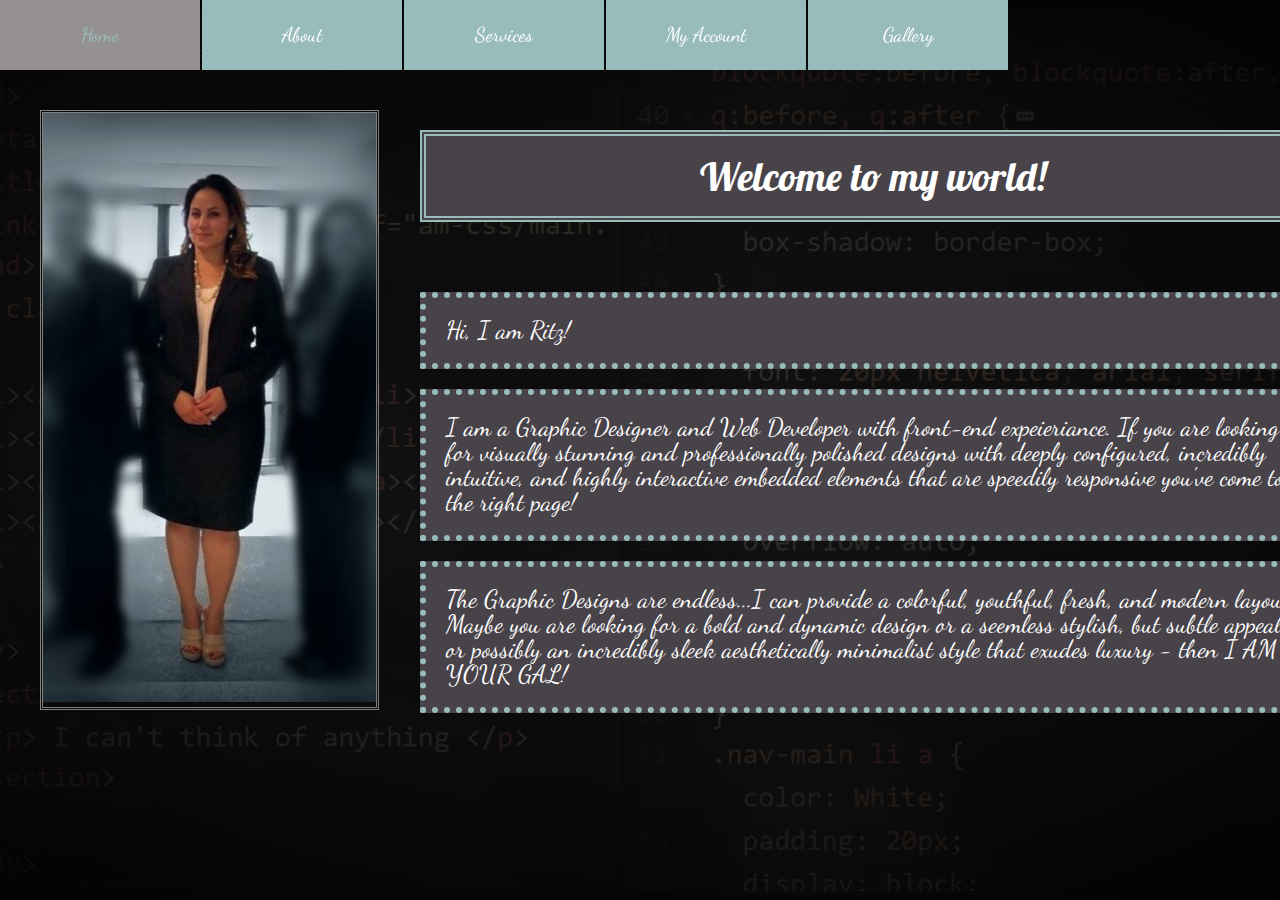
<file: index.html>
<!DOCTYPE html>
<html lang="en" dir="ltr">
  <head>
    <meta charset="utf-8">
    <title>About Me</title>
    <link rel="stylesheet" href="css/reset.css">
    <link rel="stylesheet" href="css/main.css">
    <link href="https://fonts.googleapis.com/css?family=Dancing+Script|Lobster" rel="stylesheet">
  </head>
  <body>
    <nav class="nav-main">
      <ul>
        <li><a href="#">Home</a></li>
        <li><a href="#">About</a></li>
        <li><a href="#">Services</a>
            <ul>
                <li><a href="GD/index.html">Graphic Design</a></li>
                <li><a href="#">Web Development</a></li>
                <li><a href="#">Illustrations</a></li>
            </ul>
        </li>
        <li><a href="My-Account/index.html">My Account</a></li>
        <li><a href="Gallery/index.html" target="_blank">Gallery</a></li>
      </ul>
    </nav>
      <section class="me">
        <img src="img/me.jpg">
      </section>
      <section class="amPage">
        <p class= "title">Welcome to my world!</p>
      </section>
      <section class="amPage">
        <p> Hi, I am Ritz!</P>
        <p>I am a Graphic Designer and Web Developer with front-end expeieriance. If you are looking for visually stunning and professionally polished designs with deeply configured, incredibly intuitive, and highly interactive embedded elements that are speedily responsive you've come to the right page!
        </p>
        <p>The Graphic Designs are endless...I can provide a colorful, youthful, fresh, and modern layout. Maybe you are looking for a bold and dynamic design or a seemless stylish, but subtle appeal; or possibly an incredibly sleek aesthetically minimalist style that exudes luxury - then I AM YOUR GAL!
        </p>
      </section>
  </body>
</html>
</file>
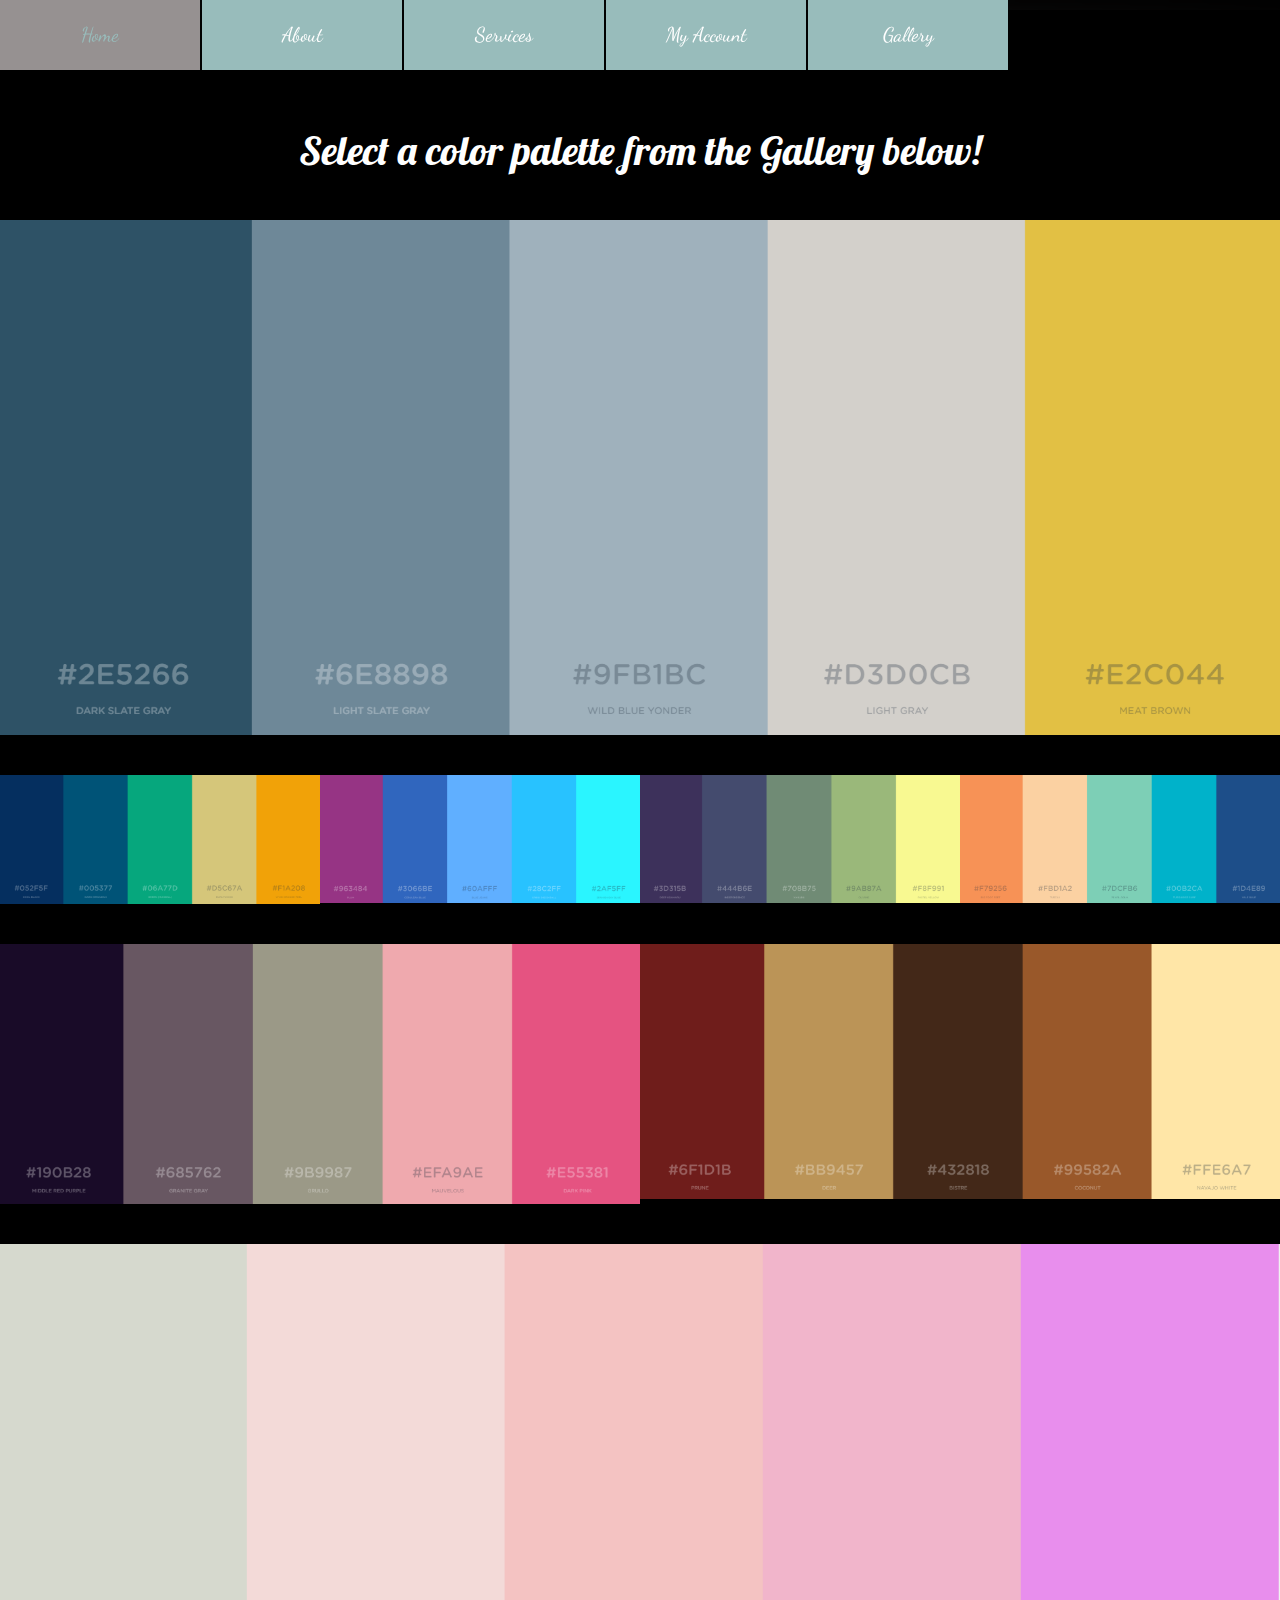
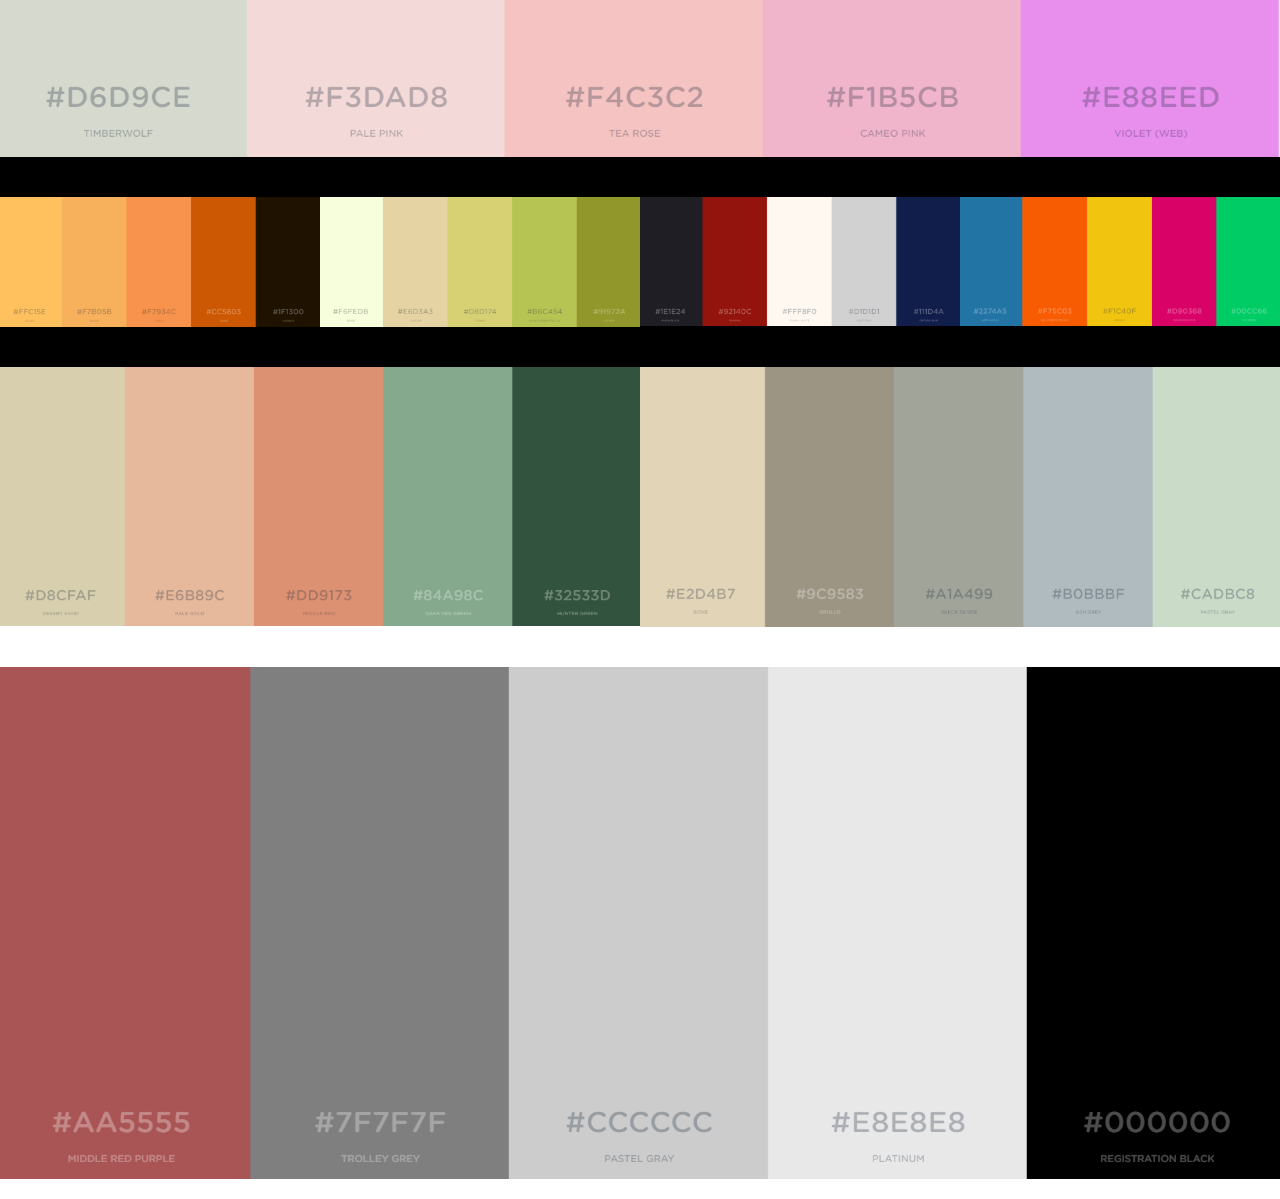
<file: Gallery/index.html>
<!DOCTYPE html>
<html lang="en" dir="ltr">
  <head>
    <meta charset="utf-8">
    <title>gallary</title>
    <link rel="stylesheet" href="../css/reset.css">
    <link rel="stylesheet" href="../css/main.css">
    <link href="https://fonts.googleapis.com/css?family=Dancing+Script|Lobster" rel="stylesheet">
  </head>
  <body class="Gallery">
    <nav class="nav-main">
      <ul>
        <li><a href="#">Home</a></li>
        <li><a href="../index.html">About</a></li>
        <li><a href="#">Services</a>
            <ul>
                <li><a href="../GD/index.html">Graphic Design</a></li>
                <li><a href="#">Web Development</a></li>
                <li><a href="#">Illustrations</a></li>
            </ul>
        </li>
        <li><a href="../My-Account/index.html">My Account</a></li>
        <li><a href="#">Gallery</a></li>
      </ul>
    </nav>
    <section>
      <p class="Gallery">Select a color palette from the Gallery below!</p>
    </section>
    <div class="row">
      <div class="col col-4-of-4">
          <p class="img-cont">
            <img src="../img/1.PNG">
          </p>
      </div>
    </div>
    <div class="row">
        <div class="col col-1-of-4">
            <p class="img-cont">
              <img src="../img/2.PNG">
            </p>
        </div>
        <div class="col col-1-of-4">
            <p class="img-cont">
              <img src="../img/3.PNG">
            </p>
        </div>
        <div class="col col-1-of-4">
            <p class="img-cont">
              <img src="../img/4.PNG">
            </p>
        </div>
        <div class="col col-1-of-4">
            <p class="img-cont">
              <img src="../img/5.PNG">
            </p>
        </div>
      </div>
      <div class="row">
        <div class="col col-2-of-4">
          <p class="img-cont">
            <img src="../img/6.PNG">
          </p>
        </div>
        <div class="col col-2-of-4">
          <p class="img-cont">
            <img src="../img/7.PNG">
          </p>
        </div>
      </div>
      <div class="row">
        <div class="col col-4-of-4">
          <p class="img-cont">
            <img src="../img/8.PNG">
          </p>
         </div>
      </div>
      <div class="row">
         <div class="col col-1-of-4">
             <p class="img-cont">
              <img src="../img/9.PNG">
             </p>
         </div>
          <div class="col col-1-of-4">
              <p class="img-cont">
                <img src="../img/10.PNG">
              </p>
          </div>
          <div class="col col-1-of-4">
              <p class="img-cont">
                <img src="../img/11.PNG">
              </p>
          </div>
          <div class="col col-1-of-4">
              <p class="img-cont">
                <img src="../img/12.PNG">
              </p>
          </div>
       </div>
      <div class="row">
          <div class="col col-2-of-4">
            <p class="img-cont">
              <img src="../img/13.PNG">
            </p>
          </div>
          <div class="col col-2-of-4">
            <p class="img-cont">
              <img src="../img/14.PNG">
            </p>
          </div>
      </div>
      <div class="row">
          <div class="col col-4-of-4">
            <p class="img-cont">
              <img src="../img/15.PNG">
            </p>
       </div>
     </div>
  </body>
</html>
</file>
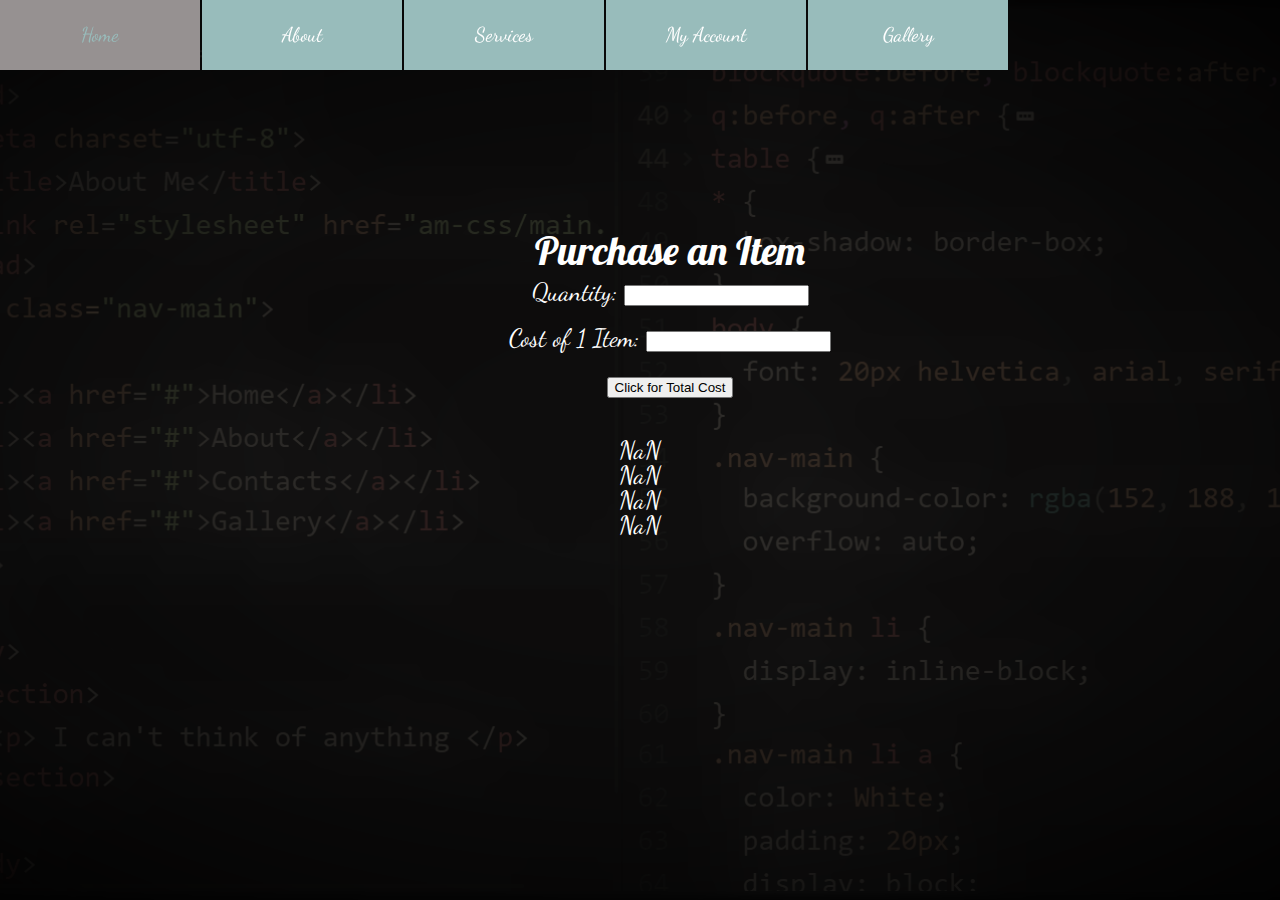
<file: GD/index.html>
<!DOCTYPE html>
<html lang="en" dir="ltr">
  <head>
    <meta charset="utf-8">
    <title>Graphic Design</title>
    <link rel="stylesheet" href="../css/reset.css">
    <link rel="stylesheet" href="../css/main.css">
    <link href="https://fonts.googleapis.com/css?family=Dancing+Script|Lobster" rel="stylesheet">
  </head>
  <body class="gd-page">
    <nav class="nav-main">
      <ul>
        <li><a href="#">Home</a></li>
        <li><a href="../index.html">About</a></li>
        <li><a href="#">Services</a>
            <ul>
                <li><a href="#">Graphic Design</a></li>
                <li><a href="#">Web Development</a></li>
                <li><a href="#">Illustrations</a></li>
            </ul>
        </li>
        <li><a href="../My-Account/index.html">My Account</a></li>
        <li><a href="../Gallery/index.html">Gallery</a></li>
      </ul>
    </nav>
      <section class="gd-page">
          <p class="title">Purchase an Item</p>
        <div class="gd-purchase">
          <h2>Quantity:   <input type="text" id="num1">
          </h2>
        </div>
        <div class="gd-purchase">
          <h2>Cost of 1 Item:   <input type="text" id="num2"></h2>
        </div>
        <div class="gd-purchase">
          <p id="total"></p>
            <button id="Multiply-Numbers" onclick="multNums()">Click for Total Cost</button>
        </div>
        <div class="gd-purchase">
          <p>
            <h1 id="Thank You!"></h1>
          </p>
        </div>
      </section>
      <ul id="js-loop">
      </ul>
      </section>
    <script src="https://code.jquery.com/jquery-3.3.1.js"></script>
    <script src="../js/main.js" charset="utf-8"></script>
  </body>
</html>
</file>
<file: css/main.css>
/*NAV and body*/
* {
  box-shadow: border-box;
}
html {
  background: url('../img/bckgrnd.jpg') no-repeat center fixed;
  background-size: cover;
}
body {
  font-family: 'Dancing Script', cursive;
  font-size: 25px;
}
.nav-main {
  flex-flow: wrap;
  overflow:auto;
  position:fixed;
  top: 0px;
  z-index: 100;
}
.nav-main ul a:hover {
  background-color: rgba(150, 145, 145, 1);
}
.nav-main ul{
  list-style: none;
}
.nav-main ul li {
  float: left;
  width: 200px;
  height: 20;
  background-color: rgba(152, 188, 187, 1);
  line-height: 30px;
  text-align: center;
  font-size: 20px;
  margin-right: 2PX;
}
.nav-main li a {
  color: White;
  padding: 20px;
  display: block;
  text-decoration: none;
  transition: all .2s;
}
.nav-main li a:hover {
  color: rgba(152, 188, 187, 1);
}
.nav-main ul li ul li {
  display: none;
}
.nav-main ul li:hover ul li {
  display: block;
}

/*About-Me css*/
section{
  padding: 20px;
  margin: 10px;
}
section.me {
  position: fixed; left:auto;
  left: 30px;
  top:100px;
  border: double 3px gray;
  padding: 0px;
}
section.amPage p {
  position: relative; top: 100px;
	position: relative; left: 390px;
	width: 70%;
  color: White;
  background-color: rgba(72, 67, 73, 1);
  text-align: left;
  margin-top: 0px;
  margin-bottom: 20px;
  padding: 20px;
  border: 6px dotted rgba(152, 188, 187, 1);
}
section p.title {
  border-style: double;
  text-align: center;
  background-color: none;
  font-size: 40px;
  font-family: 'Lobster',cursive;
}
/*Gallery css*/
body.Gallery {
  background-color: black;
}
p.Gallery {
  position: relative; top: 100px;
  color: white;
  text-align: center;
  font-size: 40px;
  font-family: 'Lobster',cursive;
}
.row {
  position: relative; top: 100px;
  clear: both;
}
/*imag container*/
p.img-cont img {
  display: block;
  width: 100%;
  margin: 20px auto;
}
/*My Account css*/
.ma-Body {
  position: relative; top: 100px;
  color: white;
  text-align: center;
}
#create_customer input{
  width: 100%;
}
h1 {
  font-size: 40px;
  padding: 40px;
  font-family: 'Lobster',cursive;
}

/*gd page css*/
.gd-page{
  position: relative; top: 100px;
  color: white;
  text-align: center;
  width: 100%;
}
.gd-purchase {
  padding: 10px;
}
#total {
  color: white;
}
@media all and (min-width: 480px) {
  .col{
      float:left;
  }
  .col-1-of-4 {
      width: 25%;
  }
  .col-2-of-4 {
      width: 50%
  }
  .col-3-of-4{
      width: 75%;
  }
  .col-1-of-4 {
    width: 25%;
  }
}
</file>
